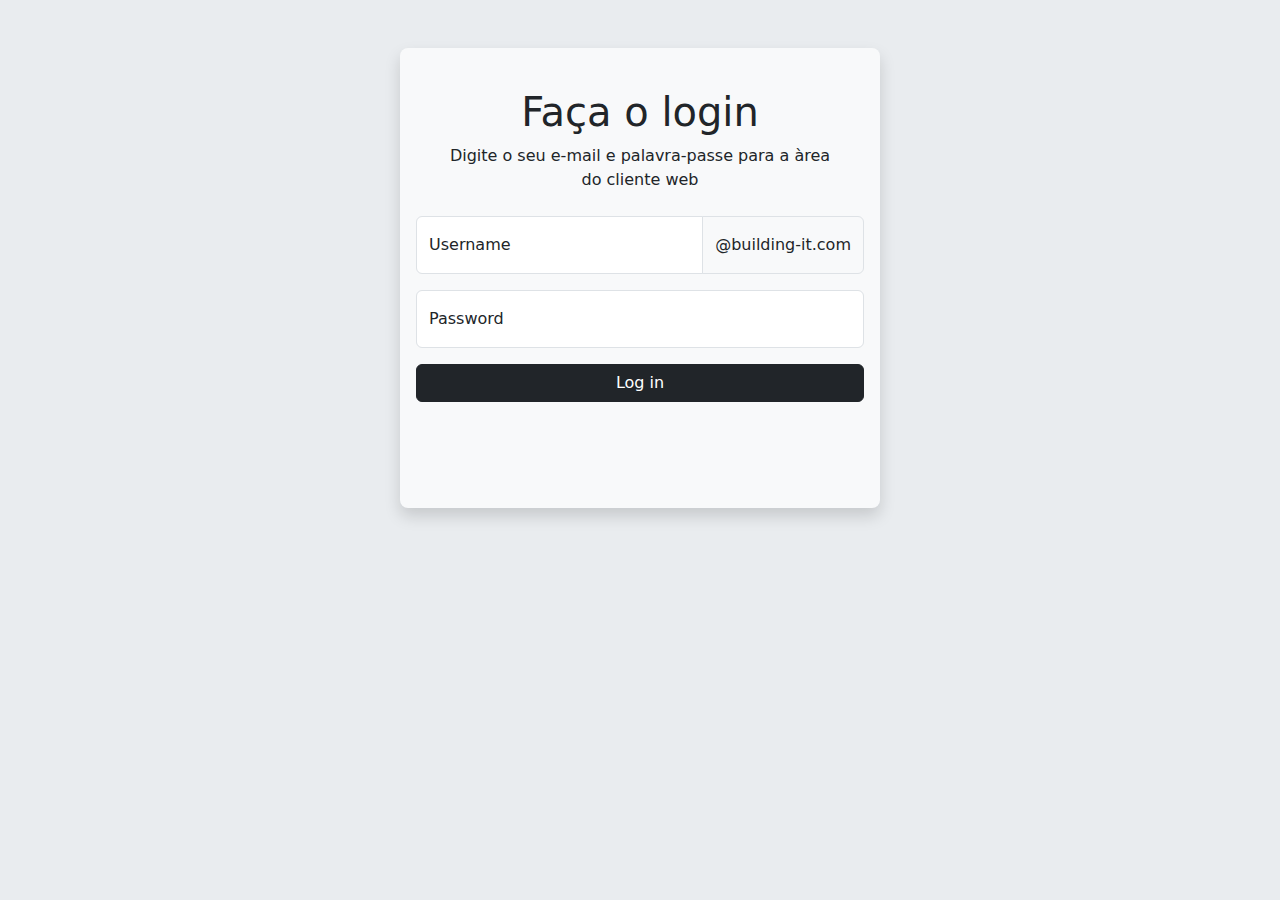
<file: index.html>
<!DOCTYPE html>
<html lang="pt-PT">

<head>
  <meta charset="utf-8">
  <meta name="viewport" content="width=device-width, initial-scale=1">
  <title>
    Log in to Building-IT
  </title>

  <link
    href="https://cdn.jsdelivr.net/npm/bootstrap@5.3.3/dist/css/bootstrap.min.css"
    rel="stylesheet"
    integrity="sha384-QWTKZyjpPEjISv5WaRU9OFeRpok6YctnYmDr5pNlyT2bRjXh0JMhjY6hW+ALEwIH"
    crossorigin="anonymous"
  >

  <link href="styles/login.css" rel="stylesheet" type="text/css">

  <script
    src="https://cdn.jsdelivr.net/npm/bootstrap@5.3.3/dist/js/bootstrap.bundle.min.js"
    integrity="sha384-YvpcrYf0tY3lHB60NNkmXc5s9fDVZLESaAA55NDzOxhy9GkcIdslK1eN7N6jIeHz"
    crossorigin="anonymous"
    defer
  ></script>

  <script src="./scripts/login.js" type="text/javascript" defer></script>
</head>

<body class="bg-body-secondary py-5">
  <form id="loginForm" class="form-login container bg-light p-3 m-auto text-center rounded-3 shadow" novalidate>
    <div class="m-4">
      <h1>Faça o login</h1>

      <div class="text-wrap">
        Digite o seu e-mail e palavra-passe para a àrea do cliente web
      </div>
    </div>

    <div class="input-group mb-3">
      <div class="form-floating">
        <input type="text" class="form-control" id="usernameInput" placeholder="" required>
        <label for="usernameInput">Username</label>
      </div>
      <span class="input-group-text">@building-it.com</span>
    </div>

    <div class="form-floating mb-3">
      <input type="password" class="form-control" id="passwordInput" placeholder="" required>
      <label for="passwordInput">Password</label>
    </div>

    <button type="submit" class="btn btn-dark w-100">
      Log in
    </button>

    <div class="alert alert-danger mt-3 opacity-0 fade" id="messageBox">hello</div>
  </form>
</body>

</html>
</file>
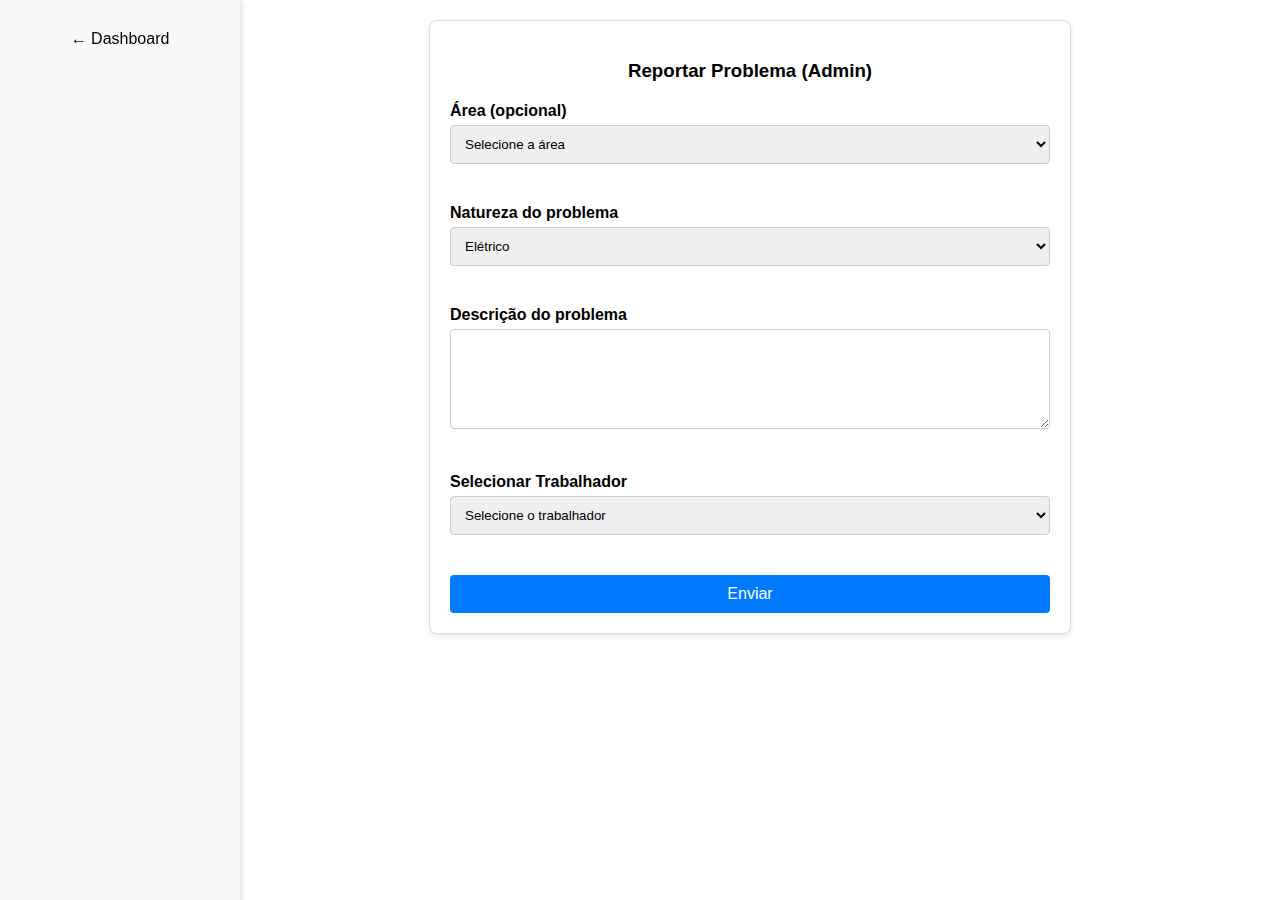
<file: admin_report.html>
<!DOCTYPE html>
<html lang="pt">
<head>
    <meta charset="UTF-8">
    <meta name="viewport" content="width=device-width, initial-scale=1.0">
    <title>Reportar Problema (Admin)</title>
    <style>
        body {
            display: flex;
            margin: 0;
            font-family: Arial, sans-serif;
        }
        .sidebar {
            width: 200px;
            background-color: #f8f9fa;
            padding: 20px;
            box-shadow: 2px 0 5px rgba(0,0,0,0.1);
            height: 100vh;
            position: fixed;
            display: flex;
            flex-direction: column;
        }
        .sidebar a {
            display: block;
            color: #000;
            text-decoration: none;
            padding: 10px;
            border-radius: 5px;
            text-align: center;
            margin-bottom: 10px;
        }
        .sidebar a:hover {
            background-color: #e9ecef;
        }
        .content {
            margin-left: 220px;
            padding: 20px;
            width: calc(100% - 220px);
        }
        form {
            max-width: 600px;
            margin: 0 auto;
            padding: 20px;
            border: 1px solid #ddd;
            border-radius: 8px;
            box-shadow: 0 2px 5px rgba(0,0,0,0.1);
            background-color: #fff;
        }
        form h3 {
            text-align: center;
            margin-bottom: 20px;
        }
        form label {
            display: block;
            margin-bottom: 5px;
            font-weight: bold;
        }
        form select, form textarea {
            width: 100%;
            padding: 10px;
            margin-bottom: 20px;
            border: 1px solid #ccc;
            border-radius: 4px;
            box-sizing: border-box;
        }
        form textarea {
            resize: vertical;
            height: 100px;
        }
        form button {
            width: 100%;
            padding: 10px;
            background-color: #007bff;
            color: white;
            border: none;
            border-radius: 4px;
            font-size: 16px;
            cursor: pointer;
        }
        form button:hover {
            background-color: #0056b3;
        }
        .form-section {
            margin-bottom: 20px;
        }
    </style>
    <script>
        function handleSubmit(event) {
            event.preventDefault();
            alert('Relatório enviado com sucesso!');
        }
    </script>
</head>
<body>
    <div class="sidebar">
        <a href="./dashboard.html">&#8592; Dashboard</a>
    </div>
    <div class="content">
        <form onsubmit="handleSubmit(event)">
            <h3>Reportar Problema (Admin)</h3>
            <div class="form-section">
                <label for="area">Área (opcional)</label>
                <select id="area" name="area">
                    <option value="">Selecione a área</option>
                    <option value="portao">Portão</option>
                    <option value="hall">Hall</option>
                    <option value="corredor">Corredor</option>
                    <option value="garagem">Garagem</option>
                    <option value="jardim">Jardim</option>
                    <option value="apartamento">Apartamento</option>
                </select>
            </div>
            <div class="form-section">
                <label for="natureza">Natureza do problema</label>
                <select id="natureza" name="natureza">
                    <option value="eletrico">Elétrico</option>
                    <option value="agua">Água</option>
                    <option value="temperatura">Temperatura</option>
                    <option value="iluminacao">Iluminação</option>
                    <option value="outro">Outro</option>
                </select>
            </div>
            <div class="form-section">
                <label for="descricao">Descrição do problema</label>
                <textarea id="descricao" name="descricao" required></textarea>
            </div>
            <div class="form-section">
                <label for="trabalhador">Selecionar Trabalhador</label>
                <select id="trabalhador" name="trabalhador">
                    <option value="">Selecione o trabalhador</option>
                    <option value="trabalhador1">Luis Freitas</option>
                    <option value="trabalhador2">João Santos</option>
                    <option value="trabalhador3">Mónica Esteves</option>
                    <!-- Adicione mais trabalhadores conforme necessário -->
                </select>
            </div>
            <button type="submit">Enviar</button>
        </form>
    </div>
</body>
</html>
</file>
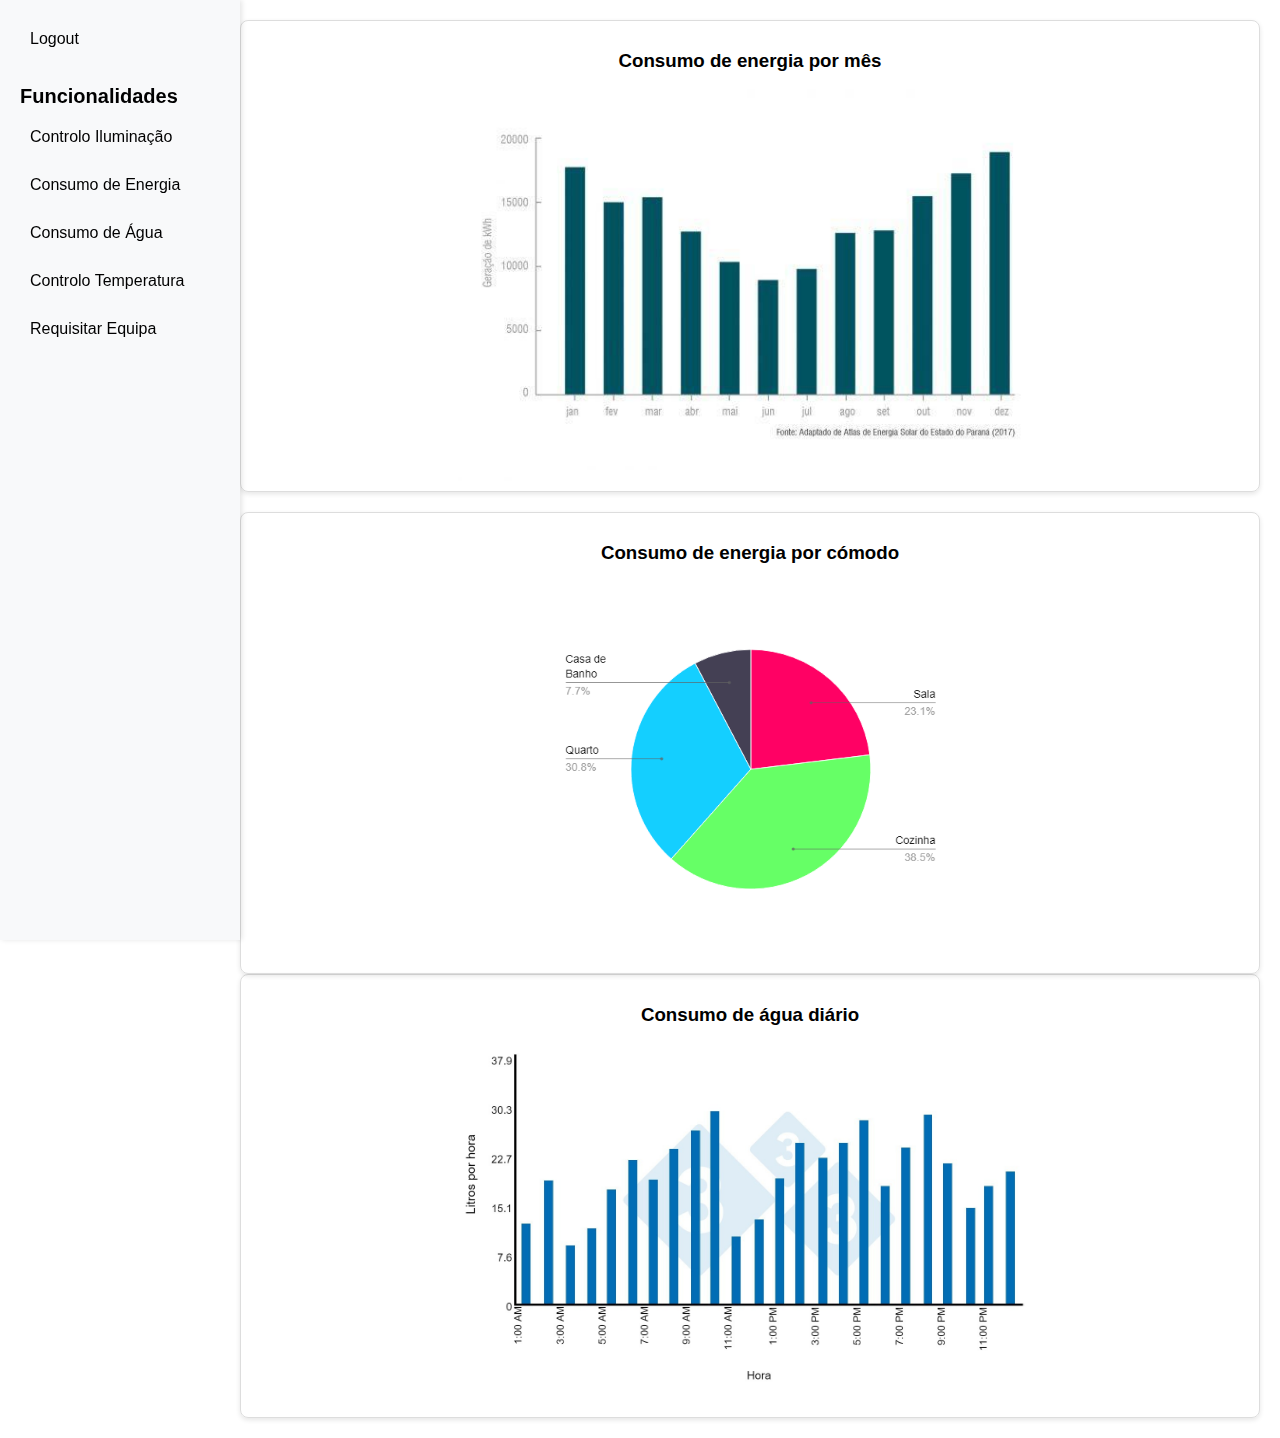
<file: dashboard.html>
<!DOCTYPE html>
<html lang="pt">
<head>
    <meta charset="UTF-8">
    <meta name="viewport" content="width=device-width, initial-scale=1.0">
    <title>Dashboard</title>
    <style>
        body {
            display: flex;
            margin: 0;
            font-family: Arial, sans-serif;
        }
        .sidebar {
            width: 200px;
            background-color: #f8f9fa;
            padding: 20px;
            box-shadow: 2px 0 5px rgba(0,0,0,0.1);
            height: 100vh;
            position: fixed;
            display: flex;
            flex-direction: column;
        }
        .sidebar h2 {
            font-size: 20px;
            margin-bottom: 10px;
        }
        .sidebar a {
            display: block;
            color: #000;
            text-decoration: none;
            margin-bottom: 10px;
            padding: 10px;
            border-radius: 5px;
        }
        .sidebar a:hover {
            background-color: #e9ecef;
        }
        .content {
            margin-left: 220px; /* Same as the sidebar width + padding */
            padding: 20px;
            width: 100%;
        }
        .chart-container {
            display: flex;
            flex-wrap: wrap;
            gap: 20px;
        }
        .chart {
            border: 1px solid #ddd;
            border-radius: 8px;
            padding: 10px;
            box-shadow: 0 2px 5px rgba(0,0,0,0.1);
            flex: 1 1 48%; /* Two charts side by side with a small gap */
        }
        .chart h3 {
            text-align: center;
            margin-bottom: 10px;
        }
        .chart img {
            width: 60%;
            height: auto;
            display: block;
            margin-left: auto;
            margin-right: auto;
        }
        .logout-button {
        }
    </style>
</head>
<body>
    <div class="sidebar">
        <a href="./index.html" class="logout-button">Logout</a>
        <div class="links">
            <h2>Funcionalidades</h2>
            <a href="./light_control.html">Controlo Iluminação</a>
            <a href="./energy_consumption.html?view=geral">Consumo de Energia</a>
            <a href="./water_consumption.html?view=geral">Consumo de Água</a>
            <a href="./temp_control.html?area=whole_house">Controlo Temperatura</a>
            <a href="./admin_report.html">Requisitar Equipa</a>
        </div>
    </div>
    <div class="content">
        <div class="chart-container">
            <div class="chart">
                <h3>Consumo de energia por mês</h3>
                <img src="./charts/bar_chart.jpg" alt="Bar Chart">
            </div>
            <div class="chart">
                <h3>Consumo de energia por cómodo</h3>
                <img src="./charts/pie_chart.png" alt="Pie Chart">
            </div>
        </div>
        <div class="chart">
            <h3>Consumo de água diário</h3>
            <img src="./charts/line_chart.jpg" alt="Line Chart">
        </div>
    </div>
</body>
</html>
</file>
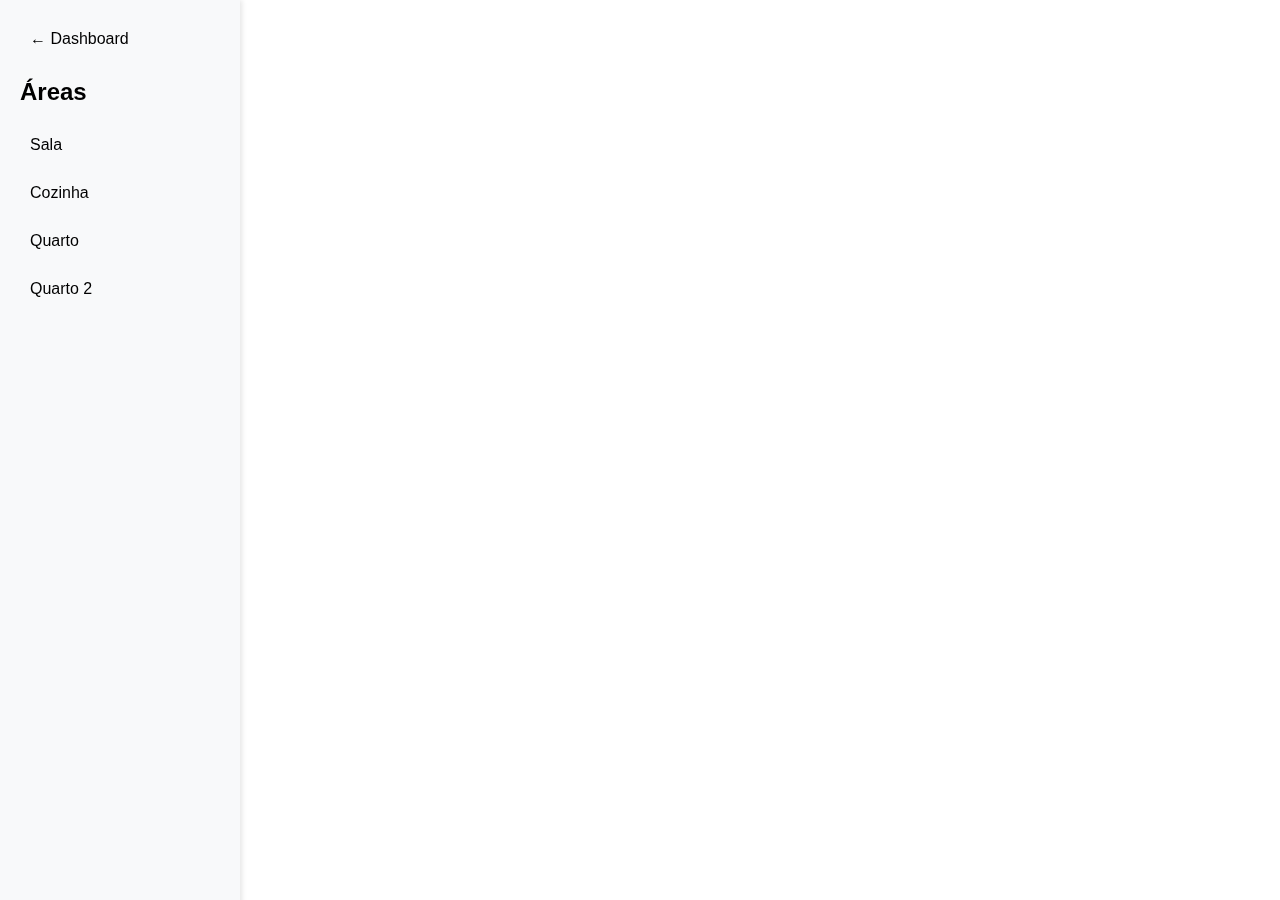
<file: light_control.html>
<!DOCTYPE html>
<html lang="pt">
<head>
    <meta charset="UTF-8">
    <meta name="viewport" content="width=device-width, initial-scale=1.0">
    <title>Controlo de Iluminação</title>
    <style>
        body {
            display: flex;
            margin: 0;
            font-family: Arial, sans-serif;
        }
        .sidebar {
            width: 200px;
            background-color: #f8f9fa;
            padding: 20px;
            box-shadow: 2px 0 5px rgba(0,0,0,0.1);
            height: 100vh;
            position: fixed;
        }
        .sidebar a {
            display: block;
            color: #000;
            text-decoration: none;
            margin-bottom: 10px;
            padding: 10px;
            border-radius: 5px;
        }
        .sidebar a:hover {
            background-color: #e9ecef;
        }
        .content {
            margin-left: 220px;
            padding: 20px;
            width: 100%;
        }
        .control-panel {
            display: none;
        }
        .control {
            border: 1px solid #ddd;
            border-radius: 8px;
            padding: 10px;
            box-shadow: 0 2px 5px rgba(0,0,0,0.1);
            display: flex;
            flex-direction: column;
            align-items: center;
            margin-bottom: 20px;
        }
        .control h3 {
            text-align: center;
            margin-bottom: 10px;
        }
        .control input[type="range"], .control input[type="time"] {
            width: 80%;
            margin: 10px 0;
        }
        .schedule {
            display: flex;
            flex-direction: column;
            align-items: center;
            width: 100%;
            margin: 10px 0;
        }
        .schedule div {
            display: flex;
            justify-content: space-between;
            width: 80%;
            margin: 5px 0;
        }
    </style>
</head>
<body>
    <div class="sidebar">
        <a href="./dashboard.html">&#8592; Dashboard</a>
        <h2>Áreas</h2>
        <a href="./light_control.html?area=sala">Sala</a>
        <a href="./light_control.html?area=cozinha">Cozinha</a>
        <a href="./light_control.html?area=quarto">Quarto</a>
        <a href="./light_control.html?area=quarto2">Quarto 2</a>
    </div>
    <div class="content">
        <div id="controlPanel" class="control-panel">
            <div class="details-header">Controlo de Iluminação - <span id="areaName"></span></div>
            <div class="control" id="lightControlTemplate" style="display: none;">
                <h3></h3>
                <label for="intensityRange">Intensidade:</label>
                <input type="range" min="0" max="100" value="50" class="intensityRange" oninput="updateIntensityValue(this)">
                <span>Intensidade: <span class="intensityValue">50</span>%</span>
                <label for="colorPicker">Cor:</label>
                <input type="color" class="colorPicker">
                <div class="schedule">
                    <h4>Programação</h4>
                    <div>
                        <label for="startTime">Início:</label>
                        <input type="time" class="startTime">
                    </div>
                    <div>
                        <label for="endTime">Fim:</label>
                        <input type="time" class="endTime">
                    </div>
                </div>
                <div class="timer">
                    <label for="timerDuration">Desligar após (minutos):</label>
                    <input type="number" min="1" class="timerDuration" placeholder="minutos">
                </div>
                <button onclick="programLighting(this)">Programar</button>
            </div>
        </div>
    </div>
    <script>
        const lightData = {
            sala: ['Lâmpada 1', 'Lâmpada 2'],
            cozinha: ['Lâmpada 1'],
            quarto: ['Lâmpada 1', 'Lâmpada 2'],
            quarto2: ['Lâmpada 1']
        };

        function showControlPanel(area) {
            const areaNameElement = document.getElementById('areaName');
            const controlPanel = document.getElementById('controlPanel');
            const lightControlTemplate = document.getElementById('lightControlTemplate');
            controlPanel.innerHTML = ''; // Limpa o conteúdo existente
            controlPanel.appendChild(lightControlTemplate.cloneNode(true)); // Adiciona o template invisível de volta

            if (area && lightData[area]) {
                areaNameElement.textContent = area.charAt(0).toUpperCase() + area.slice(1);
                lightData[area].forEach(light => {
                    const controlTemplate = lightControlTemplate.cloneNode(true);
                    controlTemplate.style.display = 'flex';
                    controlTemplate.id = '';
                    controlTemplate.querySelector('h3').textContent = light;
                    controlPanel.appendChild(controlTemplate);
                });
                controlPanel.style.display = 'flex';
                controlPanel.style.flexDirection = 'column';
                controlPanel.style.gap = '20px';
            } else {
                controlPanel.style.display = 'none';
            }
        }

        function updateIntensityValue(rangeInput) {
            const value = rangeInput.value;
            rangeInput.nextElementSibling.querySelector('.intensityValue').textContent = value;
        }

        function programLighting(button) {
            const controlDiv = button.closest('.control');
            const lightName = controlDiv.querySelector('h3').textContent;
            const intensity = controlDiv.querySelector('.intensityRange').value;
            const color = controlDiv.querySelector('.colorPicker').value;
            const startTime = controlDiv.querySelector('.startTime').value;
            const endTime = controlDiv.querySelector('.endTime').value;
            const timerDuration = controlDiv.querySelector('.timerDuration').value;
            alert(`Lâmpada ${lightName} programada com intensidade ${intensity}%, cor ${color}, início ${startTime}, fim ${endTime}, desligar após ${timerDuration} minutos.`);
        }

        // Obtém a área dos parâmetros da URL
        const urlParams = new URLSearchParams(window.location.search);
        const area = urlParams.get('area');
        showControlPanel(area);
    </script>
</body>
</html>
</file>
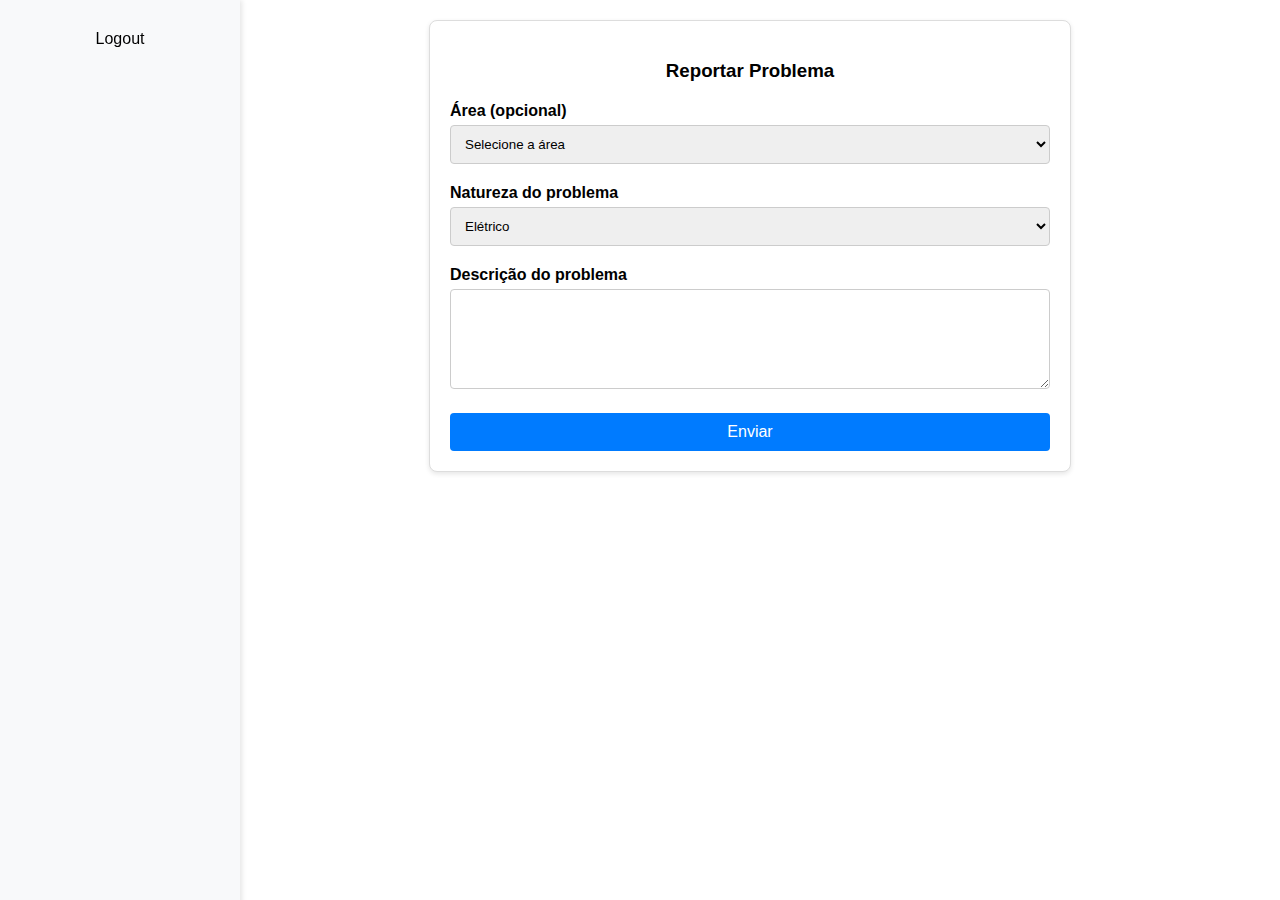
<file: report.html>
<!DOCTYPE html>
<html lang="pt">
<head>
    <meta charset="UTF-8">
    <meta name="viewport" content="width=device-width, initial-scale=1.0">
    <title>Reportar Problema</title>
    <style>
        body {
            display: flex;
            margin: 0;
            font-family: Arial, sans-serif;
        }
        .sidebar {
            width: 200px;
            background-color: #f8f9fa;
            padding: 20px;
            box-shadow: 2px 0 5px rgba(0,0,0,0.1);
            height: 100vh;
            position: fixed;
            display: flex;
            flex-direction: column;
        }
        .sidebar a {
            display: block;
            color: #000;
            text-decoration: none;
            padding: 10px;
            border-radius: 5px;
            text-align: center;
            margin-bottom: 10px;
        }
        .sidebar a:hover {
            background-color: #e9ecef;
        }
        .content {
            margin-left: 220px; /* Same as the sidebar width + padding */
            padding: 20px;
            width: calc(100% - 220px);
        }
        form {
            max-width: 600px;
            margin: 0 auto;
            padding: 20px;
            border: 1px solid #ddd;
            border-radius: 8px;
            box-shadow: 0 2px 5px rgba(0,0,0,0.1);
            background-color: #fff;
        }
        form h3 {
            text-align: center;
            margin-bottom: 20px;
        }
        form label {
            display: block;
            margin-bottom: 5px;
            font-weight: bold;
        }
        form select, form textarea {
            width: 100%;
            padding: 10px;
            margin-bottom: 20px;
            border: 1px solid #ccc;
            border-radius: 4px;
            box-sizing: border-box;
        }
        form textarea {
            resize: vertical;
            height: 100px;
        }
        form button {
            width: 100%;
            padding: 10px;
            background-color: #007bff;
            color: white;
            border: none;
            border-radius: 4px;
            font-size: 16px;
            cursor: pointer;
        }
        form button:hover {
            background-color: #0056b3;
        }
    </style>
    <script>
        function handleSubmit(event) {
            event.preventDefault();
            alert('Relatório enviado com sucesso!');
        }
    </script>
</head>
<body>
    <div class="sidebar">
        <a href="./index.html" class="logout-button">Logout</a>
    </div>
    <div class="content">
        <form onsubmit="handleSubmit(event)">
            <h3>Reportar Problema</h3>
            <label for="area">Área (opcional)</label>
            <select id="area" name="area">
                <option value="">Selecione a área</option>
                <option value="portao">Portão</option>
                <option value="hall">Hall</option>
                <option value="corredor">Corredor</option>
                <option value="garagem">Garagem</option>
                <option value="jardim">Jardim</option>
                <option value="apartamento">Apartamento</option>
            </select>
            <label for="natureza">Natureza do problema</label>
            <select id="natureza" name="natureza">
                <option value="eletrico">Elétrico</option>
                <option value="agua">Água</option>
                <option value="temperatura">Temperatura</option>
                <option value="iluminacao">Iluminação</option>
                <option value="outro">Outro</option>
            </select>
            <label for="descricao">Descrição do problema</label>
            <textarea id="descricao" name="descricao" required></textarea>
            <button type="submit">Enviar</button>
        </form>
    </div>
</body>
</html>
</file>
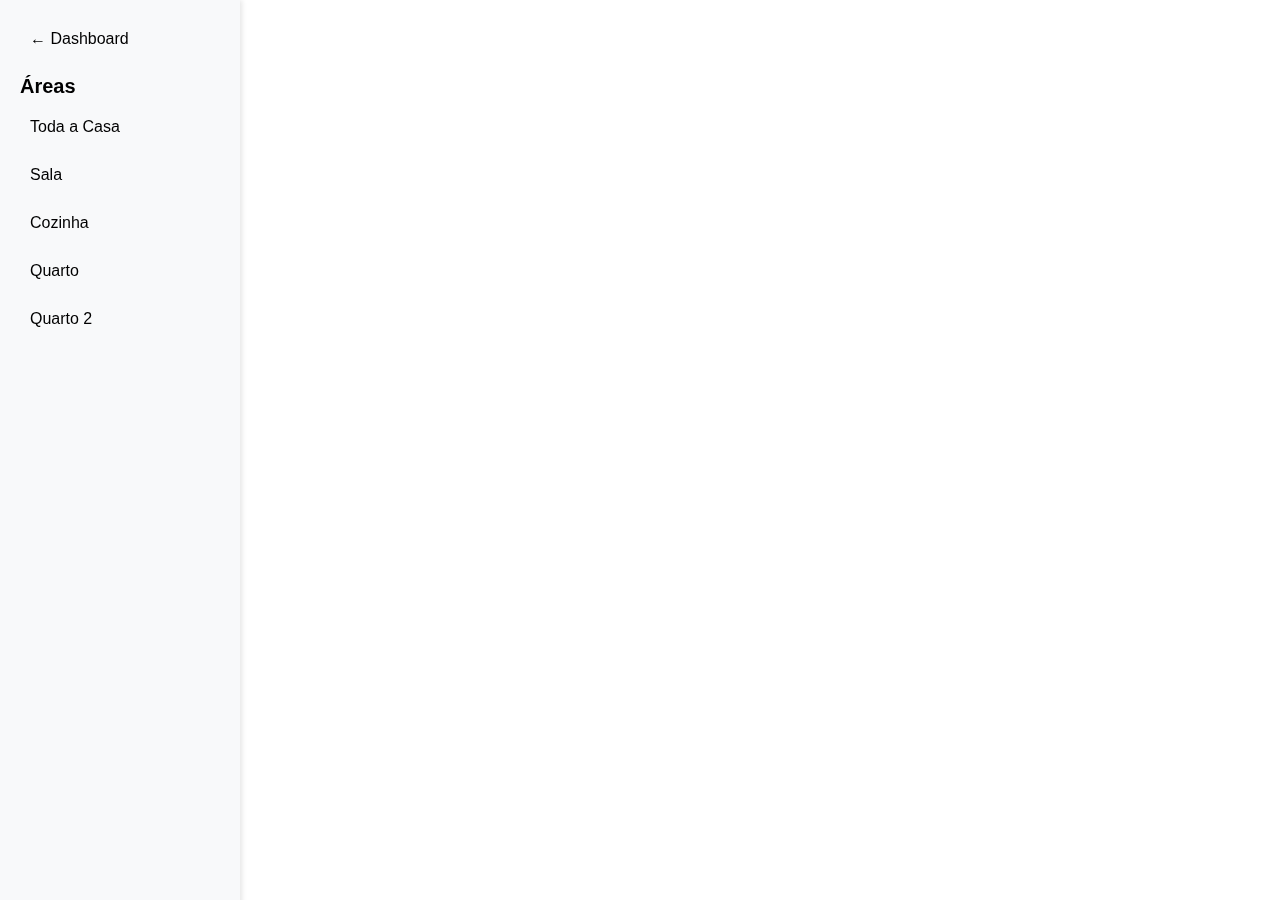
<file: temp_control.html>
<!DOCTYPE html>
<html lang="pt">
<head>
    <meta charset="UTF-8">
    <meta name="viewport" content="width=device-width, initial-scale=1.0">
    <title>Controlo de Temperatura</title>
    <style>
        body {
            display: flex;
            margin: 0;
            font-family: Arial, sans-serif;
        }
        .sidebar {
            width: 200px;
            background-color: #f8f9fa;
            padding: 20px;
            box-shadow: 2px 0 5px rgba(0,0,0,0.1);
            height: 100vh;
            position: fixed;
        }
        .sidebar h2 {
            font-size: 20px;
            margin-bottom: 10px;
        }
        .sidebar a {
            display: block;
            color: #000;
            text-decoration: none;
            margin-bottom: 10px;
            padding: 10px;
            border-radius: 5px;
        }
        .sidebar a:hover {
            background-color: #e9ecef;
        }
        .content {
            margin-left: 220px; /* Same as the sidebar width + padding */
            padding: 20px;
            width: 100%;
        }
        .control-panel {
            display: none;
        }
        .control {
            border: 1px solid #ddd;
            border-radius: 8px;
            padding: 10px;
            box-shadow: 0 2px 5px rgba(0,0,0,0.1);
            display: flex;
            flex-direction: column;
            align-items: center;
            margin-bottom: 20px;
        }
        .control h3 {
            text-align: center;
            margin-bottom: 10px;
        }
        .control input[type="range"], .control input[type="time"], .control input[type="number"] {
            width: 80%;
            margin: 10px 0;
        }
    </style>
</head>
<body>
    <div class="sidebar">
        <a href="./dashboard.html">&#8592; Dashboard</a>
        <h2>Áreas</h2>
        <a href="./temp_control.html?area=whole_house">Toda a Casa</a>
        <a href="./temp_control.html?area=sala">Sala</a>
        <a href="./temp_control.html?area=cozinha">Cozinha</a>
        <a href="./temp_control.html?area=quarto">Quarto</a>
        <a href="./temp_control.html?area=quarto2">Quarto 2</a>
    </div>
    <div class="content">
        <div id="controlPanel" class="control-panel">
            <div class="details-header">Controlo de Temperatura - <span id="areaName"></span></div>
            <div class="control" id="tempControlTemplate" style="display: none;">
                <h3></h3>
                <label for="thermostat">Termostato:</label>
                <input type="range" min="10" max="30" value="22" class="thermostat" oninput="updateTempValue(this)">
                <span>Temperatura: <span class="tempValue">22</span>&deg;C</span>
                <div class="schedule">
                    <h4>Programar Temperatura</h4>
                    <label for="programTime">Hora:</label>
                    <input type="time" class="programTime">
                    <label for="programTemp">Temperatura (&deg;C):</label>
                    <input type="number" class="programTemp" min="10" max="30" value="22">
                    <button onclick="programTemperature(this)">Programar</button>
                </div>
            </div>
            <div class="control" id="acControlTemplate" style="display: none;">
                <h3>Ar Condicionado</h3>
                <label for="ac">Ar Condicionado:</label>
                <input type="range" min="10" max="30" value="20" class="ac" oninput="updateAcValue(this)">
                <span>Temperatura: <span class="acValue">20</span>&deg;C</span>
            </div>
        </div>
    </div>
    <script>
        const tempData = {
            sala: ['Termostato', 'Ar Condicionado'],
            cozinha: ['Termostato'],
            quarto: ['Termostato', 'Ar Condicionado'],
            quarto2: ['Termostato'],
            whole_house: ['Termostato Geral']
        };

        function showControlPanel(area) {
            const areaNameElement = document.getElementById('areaName');
            const controlPanel = document.getElementById('controlPanel');
            const tempControlTemplate = document.getElementById('tempControlTemplate');
            const acControlTemplate = document.getElementById('acControlTemplate');
            controlPanel.innerHTML = ''; // Limpa o conteúdo existente
            controlPanel.appendChild(tempControlTemplate.cloneNode(true)); // Adiciona o template invisível de volta
            controlPanel.appendChild(acControlTemplate.cloneNode(true)); // Adiciona o template invisível de volta

            if (area && tempData[area]) {
                areaNameElement.textContent = area.charAt(0).toUpperCase() + area.slice(1).replace('_', ' ');
                tempData[area].forEach(temp => {
                    let controlTemplate;
                    if (temp.includes('Ar Condicionado')) {
                        controlTemplate = acControlTemplate.cloneNode(true);
                    } else {
                        controlTemplate = tempControlTemplate.cloneNode(true);
                    }
                    controlTemplate.style.display = 'flex';
                    controlTemplate.id = '';
                    controlTemplate.querySelector('h3').textContent = temp;
                    controlPanel.appendChild(controlTemplate);
                });
                controlPanel.style.display = 'flex';
                controlPanel.style.flexDirection = 'column';
                controlPanel.style.gap = '20px';
            } else {
                controlPanel.style.display = 'none';
            }
        }

        function updateTempValue(rangeInput) {
            const value = rangeInput.value;
            rangeInput.nextElementSibling.querySelector('.tempValue').textContent = value;
        }

        function updateAcValue(rangeInput) {
            const value = rangeInput.value;
            rangeInput.nextElementSibling.querySelector('.acValue').textContent = value;
        }

        function programTemperature(button) {
            const controlDiv = button.closest('.control');
            const tempName = controlDiv.querySelector('h3').textContent;
            const temperature = controlDiv.querySelector('.thermostat').value;
            const programTime = controlDiv.querySelector('.programTime').value;
            const programTemp = controlDiv.querySelector('.programTemp').value;
            alert(`${tempName} programado para ${programTemp}°C às ${programTime}.`);
        }

        // Obtém a área dos parâmetros da URL
        const urlParams = new URLSearchParams(window.location.search);
        const area = urlParams.get('area');
        showControlPanel(area);
    </script>
</body>
</html>
</file>
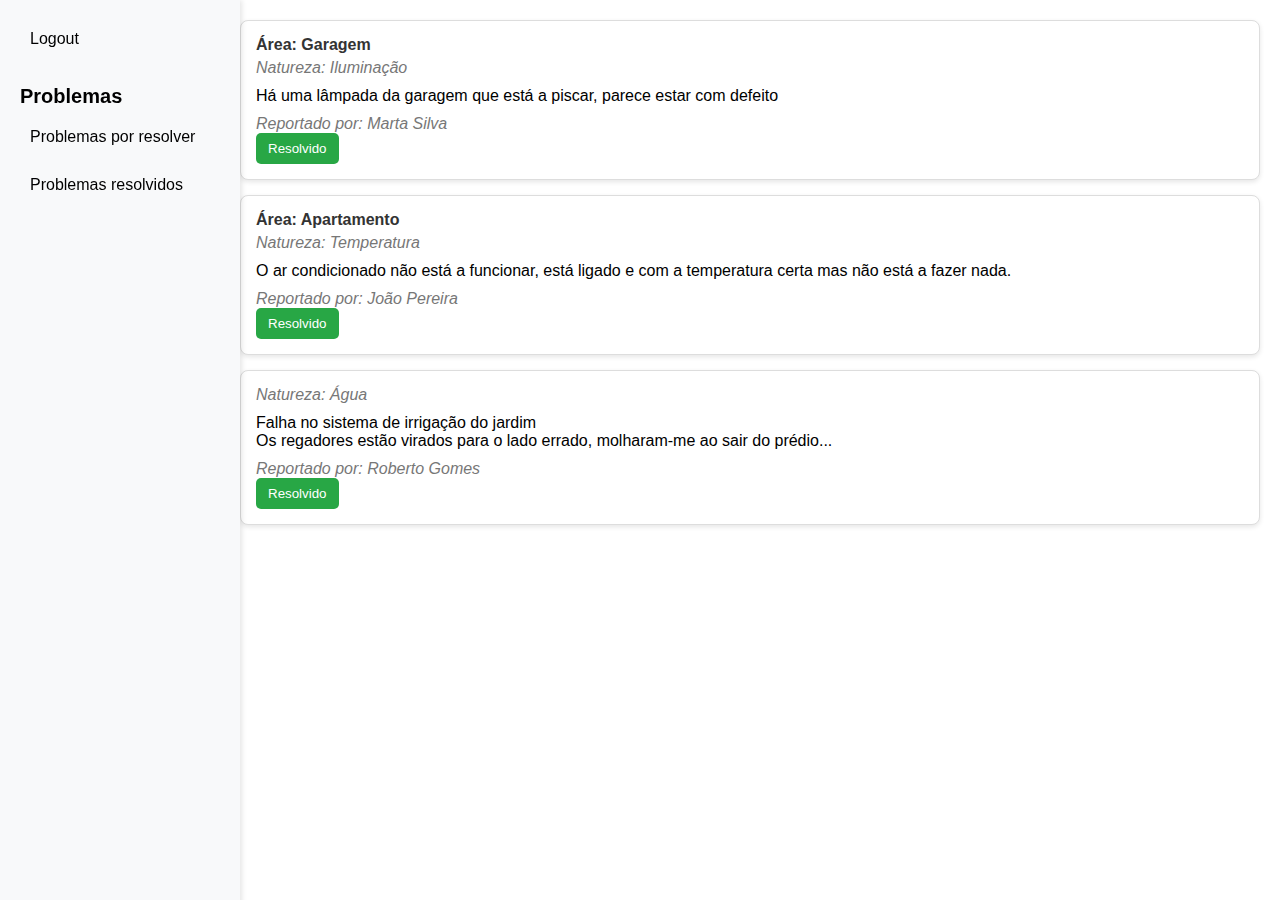
<file: worker.html>
<!DOCTYPE html>
<html lang="pt">
<head>
    <meta charset="UTF-8">
    <meta name="viewport" content="width=device-width, initial-scale=1.0">
    <title>Dashboard - Problemas</title>
    <style>
        body {
            display: flex;
            margin: 0;
            font-family: Arial, sans-serif;
        }
        .sidebar {
            width: 200px;
            background-color: #f8f9fa;
            padding: 20px;
            box-shadow: 2px 0 5px rgba(0,0,0,0.1);
            height: 100vh;
            position: fixed;
            display: flex;
            flex-direction: column;
        }
        .sidebar h2 {
            font-size: 20px;
            margin-bottom: 10px;
        }
        .sidebar a {
            display: block;
            color: #000;
            text-decoration: none;
            margin-bottom: 10px;
            padding: 10px;
            border-radius: 5px;
        }
        .sidebar a:hover {
            background-color: #e9ecef;
        }
        .content {
            margin-left: 220px; /* Same as the sidebar width + padding */
            padding: 20px;
            width: 100%;
        }
        .issue {
            border: 1px solid #ddd;
            border-radius: 8px;
            padding: 15px;
            margin-bottom: 15px;
            box-shadow: 0 2px 5px rgba(0,0,0,0.1);
            background-color: #fff;
        }
        .issue .area {
            font-weight: bold;
            color: #333;
            margin-bottom: 5px;
        }
        .issue .nature {
            font-style: italic;
            color: #777;
            margin-bottom: 10px;
        }
        .issue .description {
            margin-bottom: 10px;
        }
        .issue .reported-by {
            font-style: italic;
            color: #777;
        }
        .resolve-button {
            background-color: #28a745;
            color: #fff;
            border: none;
            padding: 8px 12px;
            border-radius: 5px;
            cursor: pointer;
        }
        .resolve-button:hover {
            background-color: #218838;
        }
        .chart-container {
            display: flex;
            flex-wrap: wrap;
            gap: 20px;
        }
        .chart {
            border: 1px solid #ddd;
            border-radius: 8px;
            padding: 10px;
            box-shadow: 0 2px 5px rgba(0,0,0,0.1);
            flex: 1 1 48%; /* Two charts side by side with a small gap */
            margin-bottom: 20px;
        }
        .chart h3 {
            text-align: center;
            margin-bottom: 10px;
        }
        .chart img {
            width: 100%;
            height: auto;
            display: block;
            margin-left: auto;
            margin-right: auto;
        }
    </style>
    </style>
</head>
<body>
    <div class="sidebar">
        <a href="./index.html" class="logout-button">Logout</a>
        <div class="links">
            <h2>Problemas</h2>
            <a href="#" id="por-resolver-tab">Problemas por resolver</a>
            <a href="#" id="resolvidos-tab">Problemas resolvidos</a>
        </div>
    </div>
    <div class="content">
        <div id="problemas-por-resolver" style="display: block;">
            <!-- Placeholder for dynamically loaded issues -->
            <div class="issue">
                <div class="area">Área: Garagem</div>
                <div class="nature">Natureza: Iluminação</div>
                <div class="description">Há uma lâmpada da garagem que está a piscar, parece estar com defeito</div>
                <div class="reported-by">Reportado por: Marta Silva</div>
                <button class="resolve-button">Resolvido</button>
            </div>
            <div class="issue">
                <div class="area">Área: Apartamento</div>
                <div class="nature">Natureza: Temperatura</div>
                <div class="description">O ar condicionado não está a funcionar, está ligado e com a temperatura certa mas não está a fazer nada.</div>
                <div class="reported-by">Reportado por: João Pereira</div>
                <button class="resolve-button">Resolvido</button>
            </div>
            <div class="issue">
                <div class="nature">Natureza: Água</div>
                <div class="description">Falha no sistema de irrigação do jardim <br> Os regadores estão virados para o lado errado, molharam-me ao sair do prédio...</div>
                <div class="reported-by">Reportado por: Roberto Gomes</div>
                <button class="resolve-button">Resolvido</button>
            </div>
        </div>
        <div id="problemas-resolvidos" style="display: none;">
            <!-- Placeholder for dynamically loaded resolved issues -->
            <div class="issue">
                <div class="area">Área: Jardim</div>
                <div class="nature">Natureza: Água</div>
                <div class="description">A torneira do jardim fica continuamente a pingar</div>
                <div class="reported-by">Reportado por: Rodrigo Marques</div>
                <div class="reported-by">Resolvido por: João Santos</div>
            </div>
            <div class="issue">
                <div class="nature">Natureza: Outro</div>
                <div class="description">O MEU TELEMOVEL NAO CONSEGUE CONECTAR À REDE ISTO É INADMISSÍVEL</div>
                <div class="reported-by">Reportado por: Miguel Oliveira</div>
                <div class="reported-by">Resolvido por: Mónica Esteves</div>
            </div>
            <div class="issue">
                <div class="area">Área: Apartamento</div>
                <div class="nature">Natureza: Água</div>
                <div class="description">Falta de água quente na casa de banho, não há água quente a sair do chuveiro.</div>
                <div class="reported-by">Reportado por: Ana Ferreira</div>
                <div class="reported-by">Resolvido por: João Santos</div>
            </div>
        </div>
    </div>

    <script>
        // JavaScript for switching between tabs
        document.getElementById('por-resolver-tab').addEventListener('click', function(event) {
            event.preventDefault();
            document.getElementById('problemas-por-resolver').style.display = 'block';
            document.getElementById('problemas-resolvidos').style.display = 'none';
        });

        document.getElementById('resolvidos-tab').addEventListener('click', function(event) {
            event.preventDefault();
            document.getElementById('problemas-por-resolver').style.display = 'none';
            document.getElementById('problemas-resolvidos').style.display = 'block';
        });

        // Example functionality for resolving an issue
        document.querySelectorAll('.resolve-button').forEach(button => {
            button.addEventListener('click', function() {
                // Move the issue to 'Problemas Resolvidos' section
                const issue = this.parentNode;
                const resolvedIssuesContainer = document.getElementById('problemas-resolvidos');
                resolvedIssuesContainer.appendChild(issue);

                // Hide the resolve button
                this.style.display = 'none';

                // Add resolver information
                const resolverInfo = document.createElement('div');
                resolverInfo.classList.add('reported-by');
                resolverInfo.textContent = 'Resolvido por: Luís Freitas';
                issue.appendChild(resolverInfo);
            });
        });
    </script>
</body>
</html>
</file>
<file: styles/login.css>
@charset "UTF-8";

form.form-login {
  max-width: 30rem;
}
</file>
